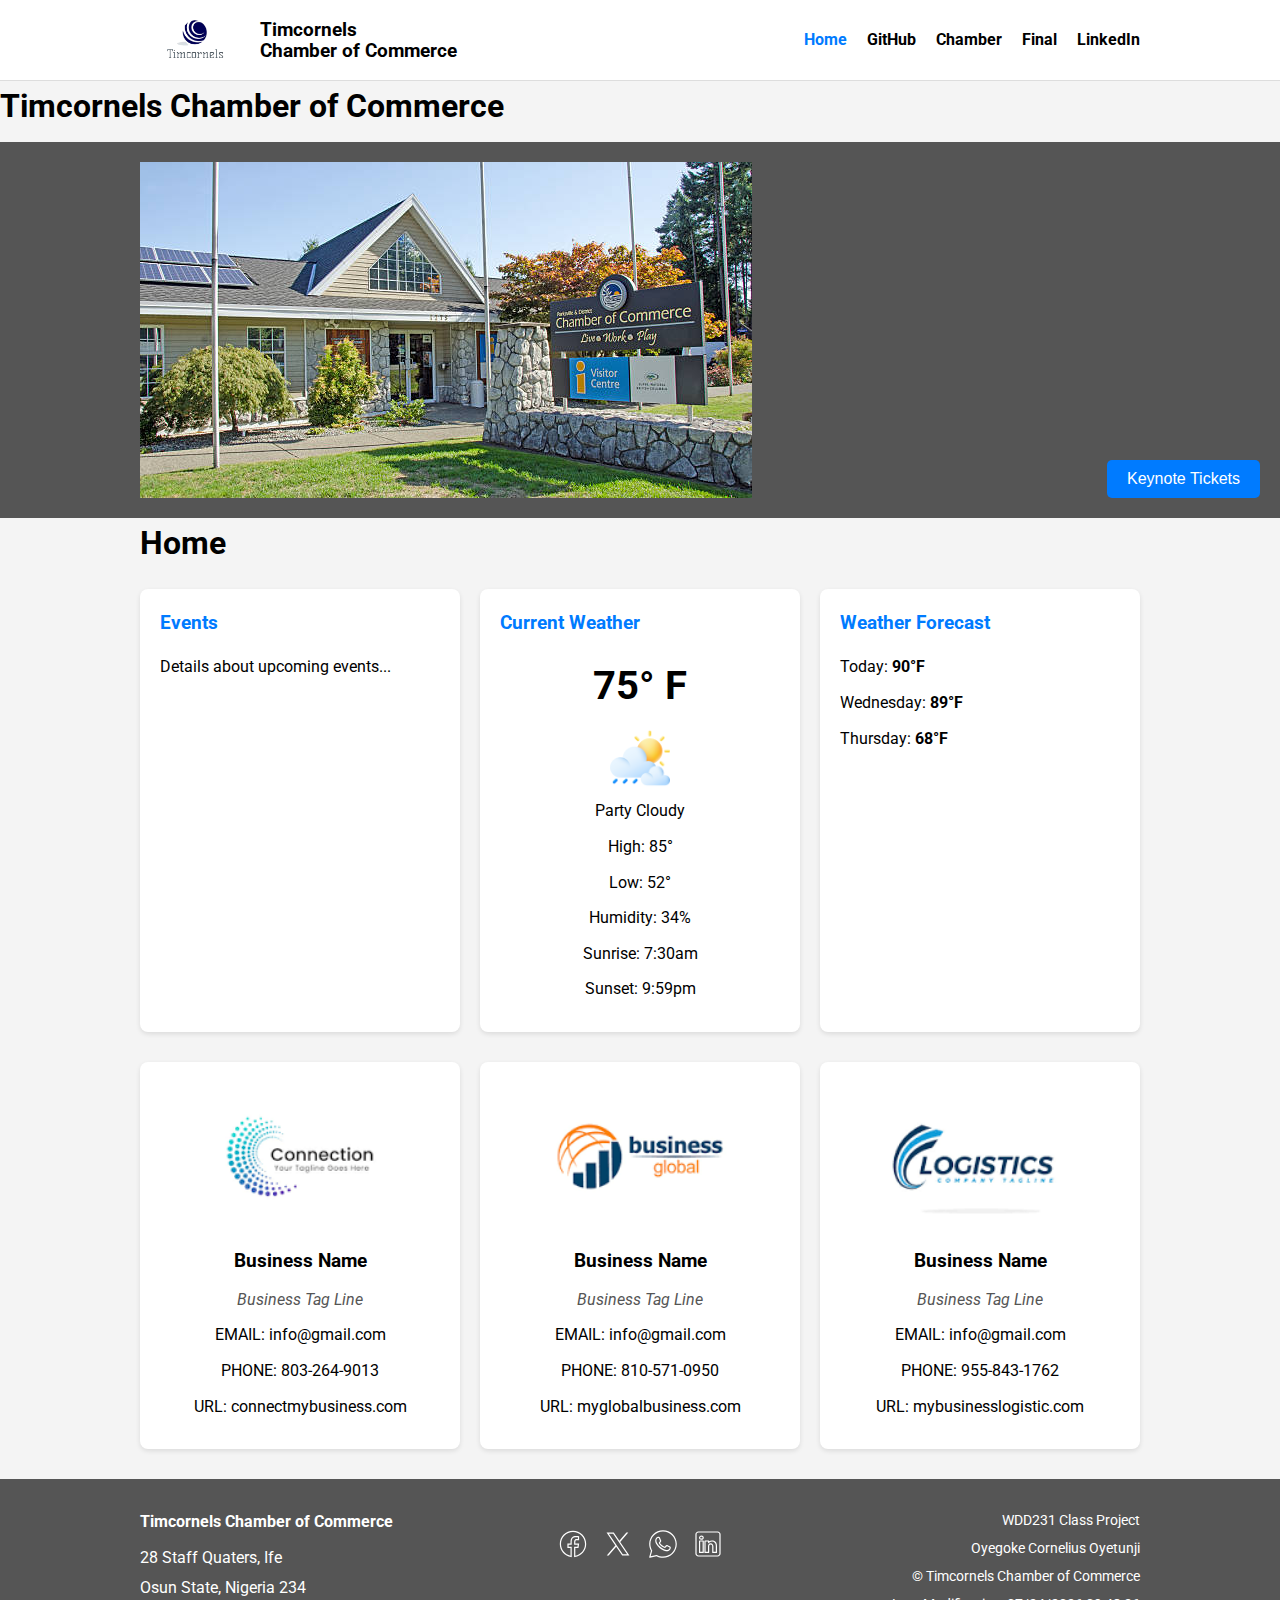
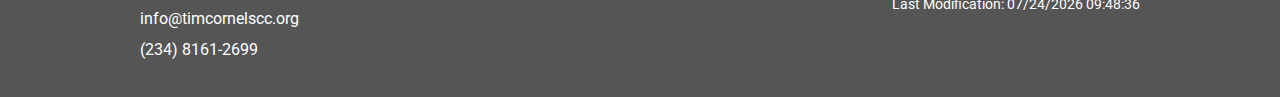
<file: index - Copy.html>
<!DOCTYPE html>
<html lang="en">

<head>
    <meta charset="UTF-8">
    <meta name="viewport" content="width=device-width, initial-scale=1.0">
    <meta name="author" content="Oyegoke C. Oyetunji">
    <meta name="description" content="Wdd231 - Oyegoke C. oyetunji - Chamber of Commerce Project">
    <link rel="stylesheet" href="styles/styles.css">
    <link rel="stylesheet" href="styles/main-styles.css">
    <script src="scripts/scripts.js" defer></script>
    <title>Timcornels Chamber of Commerce</title>
    <link rel="preconnect" href="https://fonts.googleapis.com">
    <link rel="preconnect" href="https://fonts.gstatic.com" crossorigin>
    <link href="https://fonts.googleapis.com/css2?family=Roboto:ital,wght@0,100..900;1,100..900&display=swap"
        rel="stylesheet">
</head>

<body>

    <header class="header">
        <div class="container header-content">
            <div class="logo">
                <img src="images/cornels-logo.png" alt="Timcornels Chamber of Commerce Logo">
                <h1>Timcornels <br>Chamber of Commerce</h1>
            </div>
            <nav class="main-nav">
                <button class="hamburger-menu" aria-label="Toggle navigation">
                    <span class="bar"></span>
                    <span class="bar"></span>
                    <span class="bar"></span>
                </button>
                <ul class="nav-links">
                    <li><a href="#" class="active">Home</a></li>
                    <li><a href="https://github.com/coyegoke" target="_blank">GitHub</a></li>
                    <li><a href="#">Chamber</a></li>
                    <li><a href="#">Final</a></li>
                    <li><a href="https://linkedin.com/in/your-linkedin" target="_blank">LinkedIn</a></li>
                </ul>
            </nav>
        </div>
    </header>

    <main>
        <h1>Timcornels Chamber of Commerce</h1>
        <section class="hero">
            <div class="container">
                <img src="images/chamber-of-commerce.jpg" alt="Scalable Chamber of Commerce">
                <button class="keynote-tickets">Keynote Tickets</button>
            </div>
        </section>

        <section class="home-sections container">
            <h2>Home</h2>
            <div class="section-grid">
                <div class="card events">
                    <h3>Events</h3>
                    <p>Details about upcoming events...</p>
                </div>
                <div class="card current-weather">
                    <h3>Current Weather</h3>
                    <div class="weather-details">
                        <p class="temperature">75° F</p>
                        <img src="images/weather.png" alt="Party Cloudy" class="weather-icon">
                        <p>Party Cloudy</p>
                        <p>High: 85°</p>
                        <p>Low: 52°</p>
                        <p>Humidity: 34%</p>
                        <p>Sunrise: 7:30am</p>
                        <p>Sunset: 9:59pm</p>
                    </div>
                </div>
                <div class="card weather-forecast">
                    <h3>Weather Forecast</h3>
                    <p>Today: <strong>90°F</strong></p>
                    <p>Wednesday: <strong>89°F</strong></p>
                    <p>Thursday: <strong>68°F</strong></p>
                </div>
            </div>
        </section>

        <section class="business-listings container">
            <div class="business-card">
                <img src="images/connection-business.png" alt="Business Placeholder Image">
                <h3>Business Name</h3>
                <p class="tag-line">Business Tag Line</p>
                <p>EMAIL: info@gmail.com</p>
                <p>PHONE: 803-264-9013</p>
                <p>URL: connectmybusiness.com</p>
            </div>
            <div class="business-card">
                <img src="images/global-buisness.png" alt="Business Placeholder Image">
                <h3>Business Name</h3>
                <p class="tag-line">Business Tag Line</p>
                <p>EMAIL: info@gmail.com</p>
                <p>PHONE: 810-571-0950</p>
                <p>URL: myglobalbusiness.com</p>
            </div>
            <div class="business-card">
                <img src="images/lgistic-business.png" alt="Business Placeholder Image">
                <h3>Business Name</h3>
                <p class="tag-line">Business Tag Line</p>
                <p>EMAIL: info@gmail.com</p>
                <p>PHONE: 955-843-1762</p>
                <p>URL: mybusinesslogistic.com</p>
            </div>
        </section>
    </main>

    <footer class="footer">
        <div class="container footer-content">
            <div class="footer-info">
                <h4>Timcornels Chamber of Commerce</h4>
                <p>28 Staff Quaters, Ife</p>
                <p>Osun State, Nigeria 234</p>
                <p>info@timcornelscc.org</p>
                <p>(234) 8161-2699</p>
            </div>
            <div class="social-media">
                <a href="#" aria-label="YouTube"><img src="images/facebook.svg" alt="Facebook"></a>
                <a href="#" aria-label="Twitter"><img src="images/twitter-x.svg" alt="Twitter"></a>
                <a href="#" aria-label="WhatsApp"><img src="images/whatsapp.svg" alt="WhatsApp"></a>
                <a href="#" aria-label="LinkedIn"><img src="images/linkedin.svg" alt="LinkedIn"></a>
            </div>
            <div class="footer-meta">
                <p>WDD231 Class Project</p>
                <p>Oyegoke Cornelius Oyetunji</p>
                <p> &copy; <span id="currentyear"></span> Timcornels Chamber of Commerce</p>
                <p>Last Modification: <span id="lastModified"></span></p>
            </div>
        </div>
    </footer>

</body>

</html>
</file>
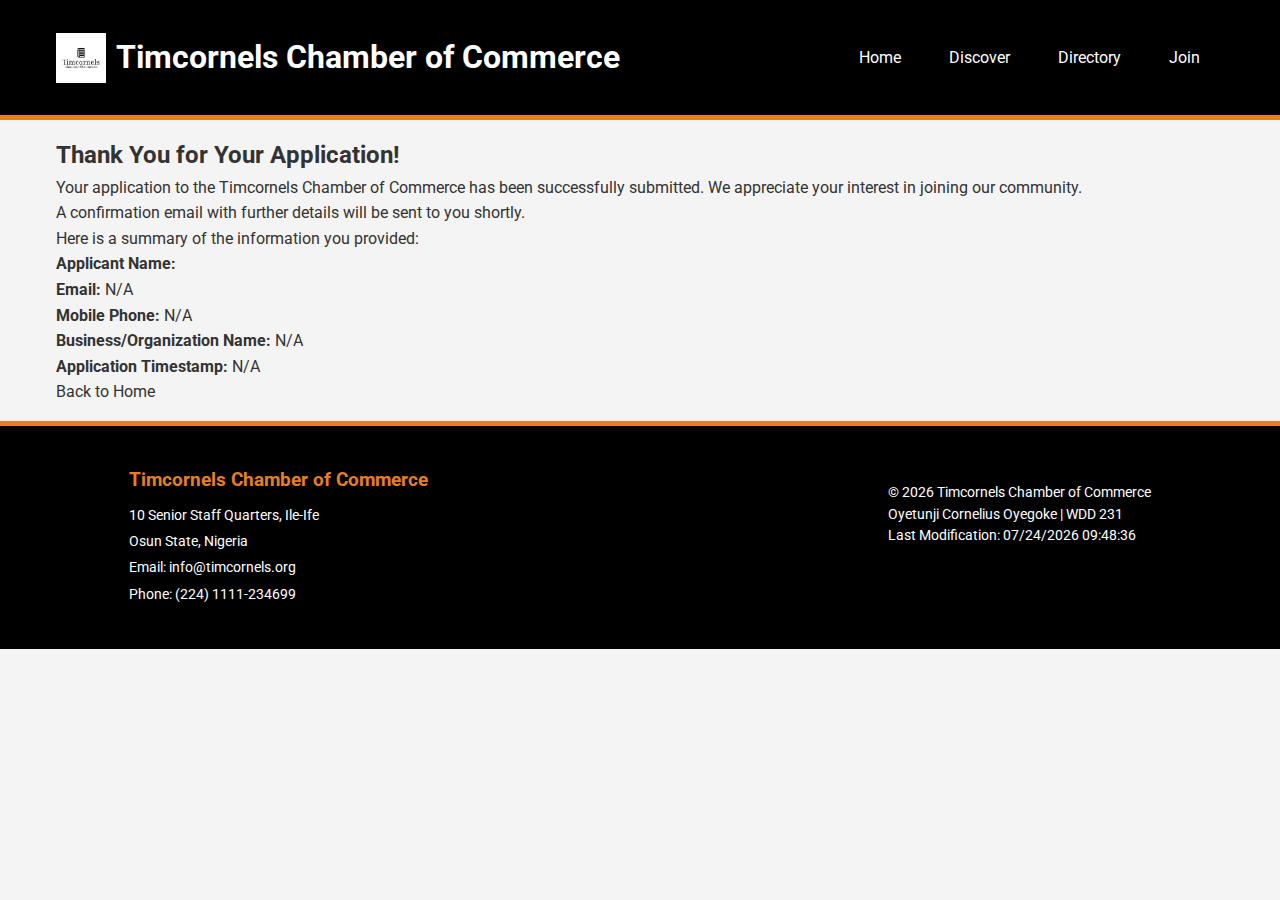
<file: chamber/thankyou.html>
<!DOCTYPE html>
<html lang="en">

<head>
    <meta charset="UTF-8">
    <meta name="viewport" content="width=device-width, initial-scale=1.0">
    <title>Thank You! - Timcornels Chamber of Commerce</title>
    <meta name="description" content="Thank you for your application to the Timcornels Chamber of Commerce.">
    <meta name="author" content="Oyetunji Cornelius Oyegoke">
    <link rel="icon" href="favicon.ico" type="image/icon">
    <meta property="og:title" content="Thank You for Joining!">
    <meta property="og:description" content="Your application to the Timcornels Chamber of Commerce has been received.">
    <meta property="og:image" content="http://www.timcornelschamber.org/images/chamber-logo-social.jpg">
    <meta property="og:url" content="http://www.timcornelschamber.org/thankyou.html">
    <link rel="stylesheet" href="styles/reset.css">
    <link rel="stylesheet" href="styles/styles.css">
    <script src="scripts/thankyou.js"></script>
    <link rel="preconnect" href="https://fonts.googleapis.com">
    <link rel="preconnect" href="https://fonts.gstatic.com" crossorigin>
    <link href="https://fonts.googleapis.com/css2?family=Roboto:ital@0;1&display=swap" rel="stylesheet">
</head>

<body>
    <header>
        <div class="container header-content">
            <div class="site-name">
                <img src="images/timcornels-logo.png" alt="Timcornels Chamber of Commerce Logo">
                <h1>Timcornels Chamber of Commerce</h1>
            </div>
            <nav>
                <button class="menu-toggle" aria-label="Toggle Menu">&#9776;</button>
                <ul class="nav-menu">
                    <li><a href="index.html">Home</a></li>
                    <li><a href="discover.html">Discover</a></li>
                    <li><a href="directory.html">Directory</a></li>
                    <li><a href="join.html">Join</a></li>
                </ul>
            </nav>
        </div>
    </header>

    <main class="container thankyou-page-content">
        <section class="thankyou-message-card">
            <h2>Thank You for Your Application!</h2>
            <p>Your application to the Timcornels Chamber of Commerce has been successfully submitted. We appreciate
                your interest in joining our community.</p>
            <p>A confirmation email with further details will be sent to you shortly.</p>
            <p>Here is a summary of the information you provided:</p>

            <div class="submitted-info">
                <p><strong>Applicant Name:</strong> <span id="display-name"></span></p>
                <p><strong>Email:</strong> <span id="display-email"></span></p>
                <p><strong>Mobile Phone:</strong> <span id="display-phone"></span></p>
                <p><strong>Business/Organization Name:</strong> <span id="display-business-name"></span></p>
                <p><strong>Application Timestamp:</strong> <span id="display-timestamp"></span></p>
            </div>

            <a href="index.html" class="btn-primary back-to-home-btn">Back to Home</a>
        </section>
    </main>

    <footer>
        <div class="container footer-content">
            <div class="contact-info">
                <h3>Timcornels Chamber of Commerce</h3>
                <p>10 Senior Staff Quarters, Ile-Ife</p>
                <p>Osun State, Nigeria</p>
                <p>Email: <a href="mailto:info@tim.org">info@timcornels.org</a></p>
                <p>Phone: (224) 1111-234699</p>
            </div>
            <div class="social-media">
                <a href="https://www.facebook.com/" aria-label="Facebook"><img src="images/facebook.svg"
                        alt="Facebook"></a>
                <a href="https://twitter.com/" aria-label="Twitter"><img src="images/twitter-x.svg" alt="Twitter"></a>
                <a href="https://www.linkedin.com/in/oyetunji-cornelius-oyegoke-923540368" aria-label="LinkedIn"><img
                        src="images/linkedin.svg" alt="LinkedIn"></a>
            </div>
            <div class="development-info">
                <p>&copy; <span id="copyright-year"></span> Timcornels Chamber of Commerce</p>
                <p>Oyetunji Cornelius Oyegoke | WDD 231</p>
                <p>Last Modification: <span id="last-modified"></span></p>
            </div>
        </div>
    </footer>

</body>

</html>
</file>
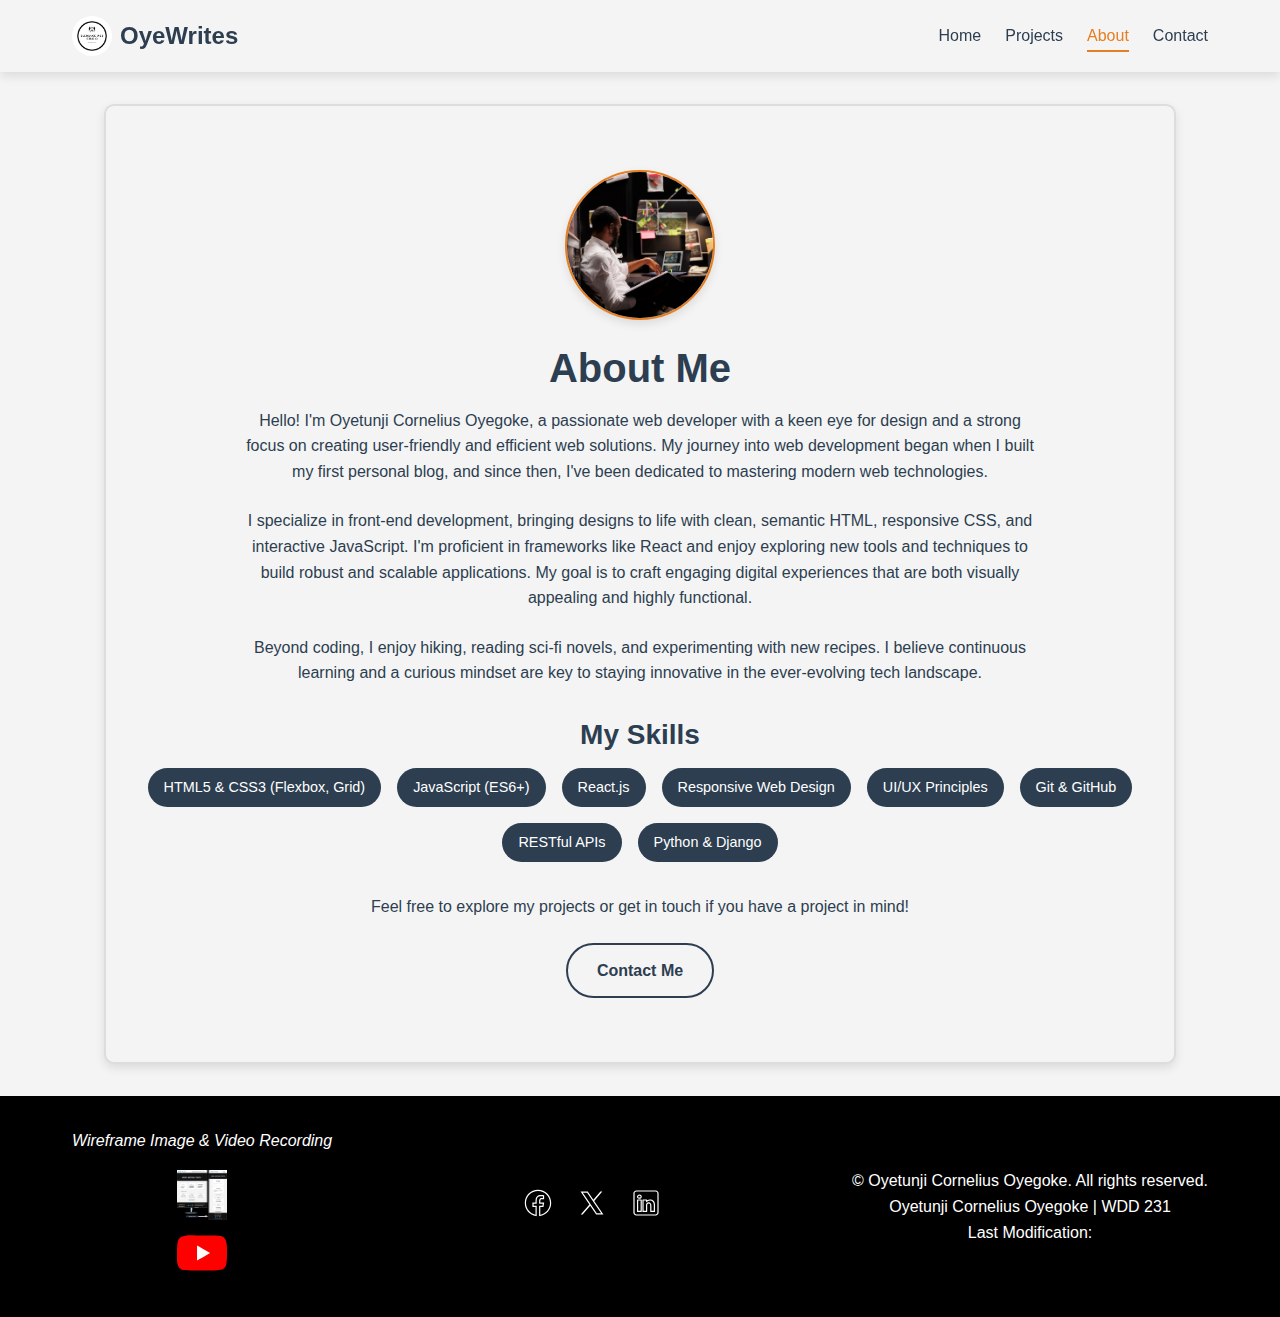
<file: finalproject/about.html>
<!DOCTYPE html>
<html lang="en">

<head>
    <meta charset="UTF-8">
    <meta name="viewport" content="width=device-width, initial-scale=1.0">
    <title>About Me - OyeWrites Portfolio</title>
    <meta name="description"
        content="Learn more about Oyetunji Cornelius Oyegoke, a passionate web developer and designer.">
    <meta name="author" content="Oyetunji Cornelius Oyegoke">

    <!-- Open Graph Meta Tags for Social Sharing -->
    <meta property="og:title" content="About Me - OyeWrites Portfolio">
    <meta property="og:description"
        content="Discover my journey in web development, my skills, and my passion for crafting digital experiences.">
    <meta property="og:image" content="https://placehold.co/1200x630/e67e22/000000?text=About+Me">
    <meta property="og:url" content="http://yourdomain.com/about.html">

    <link rel="icon" href="project_site_plan.ico" type="image/x-icon">
    <link rel="stylesheet" href="styles/styles.css">
    <link rel="preconnect" href="https://fonts.googleapis.com">
    <link rel="preconnect" href="https://fonts.gstatic.com" crossorigin>
    <link href="https://fonts.googleapis.com/css2?family=Roboto:ital@0;1&display=swap" rel="stylesheet">
</head>

<body>
    <header class="primary-header">
        <div class="container header-content">
            <div class="site-name">
                <img src="images/elegance-web-studio-logo.png" alt="OyeWrites Logo" class="site-logo-image">
                <h1>OyeWrites</h1>
            </div>
            <nav class="primary-nav">
                <button class="menu-toggle" aria-controls="primary-navigation" aria-expanded="false"
                    aria-label="Toggle Navigation">&#9776;</button>
                <ul id="primary-navigation" class="nav-menu">
                    <li><a href="index.html">Home</a></li>
                    <li><a href="projects.html">Projects</a></li>
                    <li><a href="about.html" class="active">About</a></li>
                    <li><a href="contact.html">Contact</a></li>
                </ul>
            </nav>
        </div>
    </header>

    <main class="container about-page">
        <section class="about-me-section">
            <img src="images/profile_image.jpg" alt="Your Name Profile Picture" class="profile-picture">
            <h2>About Me</h2>
            <p>Hello! I'm Oyetunji Cornelius Oyegoke, a passionate web developer with a keen eye for design and a strong
                focus on
                creating user-friendly and efficient web solutions. My journey into web development began when I built
                my first personal blog, and since then, I've been dedicated
                to mastering modern web technologies.</p>
            <p>I specialize in front-end development, bringing designs to life with clean, semantic HTML, responsive
                CSS, and interactive JavaScript. I'm proficient in frameworks like React and enjoy exploring new tools
                and techniques to build robust and scalable applications. My goal is to craft engaging digital
                experiences that are both visually appealing and highly functional.</p>
            <p>Beyond coding, I enjoy hiking, reading sci-fi novels, and
                experimenting with new recipes. I believe continuous learning and a curious mindset are key to staying
                innovative in the ever-evolving tech landscape.</p>
            <h3>My Skills</h3>
            <ul class="skills-list">
                <li>HTML5 & CSS3 (Flexbox, Grid)</li>
                <li>JavaScript (ES6+)</li>
                <li>React.js</li>
                <li>Responsive Web Design</li>
                <li>UI/UX Principles</li>
                <li>Git & GitHub</li>
                <li>RESTful APIs</li>
                <li>Python & Django</li>
            </ul>
            <p>Feel free to explore my projects or get in touch if you have a project in mind!</p>
            <a href="contact.html" class="btn btn-secondary">Contact Me</a>
        </section>
    </main>

    <footer class="primary-footer">
        <div class="container footer-content">
            <div class="footer-wireframe-placeholder">
                <p>Wireframe Image & Video Recording</p>
                <img src="images/project_site_plan.png" alt="Wireframe Image">
                <br>
                <a href="https://youtu.be/jIJGxXQ-42Q" aria-label="Video Demonstration and
                    Reflection"><img src="images/youtube.svg" alt="Video Demonstration and
                    Reflection"></a>
            </div>
            <div class="social-icons">
                <a href="https://www.facebook.com/" aria-label="Facebook"><img src="images/facebook.svg"
                        alt="Facebook"></a>
                <a href="https://twitter.com/" aria-label="Twitter"><img src="images/twitter-x.svg" alt="Twitter"></a>
                <a href="https://www.linkedin.com/in/oyetunji-cornelius-oyegoke-923540368" aria-label="LinkedIn"><img
                        src="images/linkedin.svg" alt="LinkedIn"></a>
            </div>
            <div class="development-info">
                <p>&copy; <span id="copyright-year"></span> Oyetunji Cornelius Oyegoke. All rights reserved.</p>
                <p>Oyetunji Cornelius Oyegoke | WDD 231</p>
                <p>Last Modification: <span id="last-modified"></span></p>
            </div>
        </div>
    </footer>

</body>

</html>
</file>
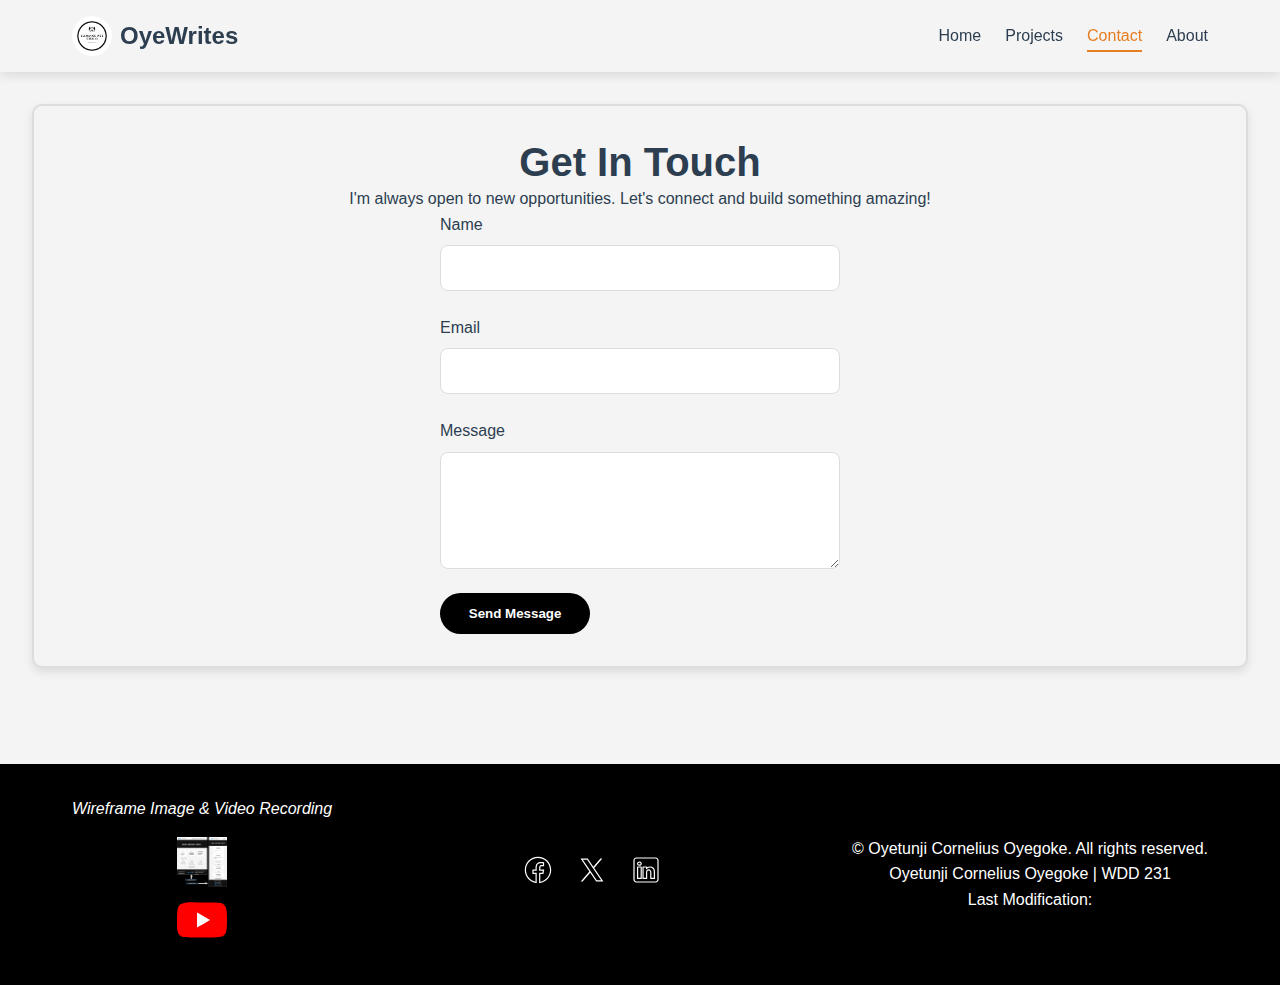
<file: finalproject/contact.html>
<!DOCTYPE html>
<html lang="en">

<head>
    <meta charset="UTF-8">
    <meta name="viewport" content="width=device-width, initial-scale=1.0">
    <title>Contact - OyeWrites Portfolio</title>
    <meta name="description"
        content="Contact Oyetunji Cornelius Oyegoke to discuss new projects, collaborations, or opportunities.">
    <meta name="author" content="Oyetunji Cornelius Oyegoke">

    <!-- Open Graph Meta Tags for Social Sharing -->
    <meta property="og:title" content="Contact Me - OyeWrites Portfolio">
    <meta property="og:description" content="Let's connect and build something amazing together.">
    <meta property="og:image" content="https://placehold.co/1200x630/e67e22/000000?text=Contact+Me">
    <meta property="og:url" content="http://yourdomain.com/contact.html">

    <link rel="icon" href="project_site_plan.ico" type="image/x-icon">
    <link rel="stylesheet" href="styles/styles.css">
    <link rel="preconnect" href="https://fonts.googleapis.com">
    <link rel="preconnect" href="https://fonts.gstatic.com" crossorigin>
    <link href="https://fonts.googleapis.com/css2?family=Roboto:ital@0;1&display=swap" rel="stylesheet">
</head>

<body>
    <header class="primary-header">
        <div class="container header-content">
            <div class="site-name">
                <img src="images/elegance-web-studio-logo.png" alt="OyeWrites Logo" class="site-logo-image">
                <h1>OyeWrites</h1>
            </div>
            <nav class="primary-nav">
                <button class="menu-toggle" aria-controls="primary-navigation" aria-expanded="false"
                    aria-label="Toggle Navigation">&#9776;</button>
                <ul id="primary-navigation" class="nav-menu">
                    <li><a href="index.html">Home</a></li>
                    <li><a href="projects.html">Projects</a></li>
                    <li><a href="contact.html" class="active">Contact</a></li>
                    <li><a href="about.html">About</a>
                </ul>
            </nav>
        </div>
    </header>

    <main>
        <section class="contact-section">
            <div class="container">
                <h2>Get In Touch</h2>
                <p>I'm always open to new opportunities. Let's connect and build something amazing!</p>
                <form id="contact-form" class="contact-form" action="form-action.html" method="get">
                    <div class="form-group">
                        <label for="name">Name</label>
                        <input type="text" id="name" name="name" required>
                    </div>
                    <div class="form-group">
                        <label for="email">Email</label>
                        <input type="email" id="email" name="email" required>
                    </div>
                    <div class="form-group">
                        <label for="message">Message</label>
                        <textarea id="message" name="message" rows="5" required></textarea>
                    </div>
                    <button type="submit" class="btn btn-primary submit-btn">Send Message</button>
                </form>
            </div>
        </section>
    </main>

    <footer class="primary-footer">
        <div class="container footer-content">
            <div class="footer-wireframe-placeholder">
                <p>Wireframe Image & Video Recording</p>
                <img src="images/project_site_plan.png" alt="Wireframe Image">
                <br>
                <a href="https://youtu.be/jIJGxXQ-42Q" aria-label="Video Demonstration and
                    Reflection"><img src="images/youtube.svg" alt="Video Demonstration and
                    Reflection"></a>
            </div>
            <div class="social-icons">
                <a href="https://www.facebook.com/" aria-label="Facebook"><img src="images/facebook.svg"
                        alt="Facebook"></a>
                <a href="https://twitter.com/" aria-label="Twitter"><img src="images/twitter-x.svg" alt="Twitter"></a>
                <a href="https://www.linkedin.com/in/oyetunji-cornelius-oyegoke-923540368" aria-label="LinkedIn"><img
                        src="images/linkedin.svg" alt="LinkedIn"></a>
            </div>
            <div class="development-info">
                <p>&copy; <span id="copyright-year"></span> Oyetunji Cornelius Oyegoke. All rights reserved.</p>
                <p>Oyetunji Cornelius Oyegoke | WDD 231</p>
                <p>Last Modification: <span id="last-modified"></span></p>
            </div>
        </div>
    </footer>

</body>

</html>
</file>
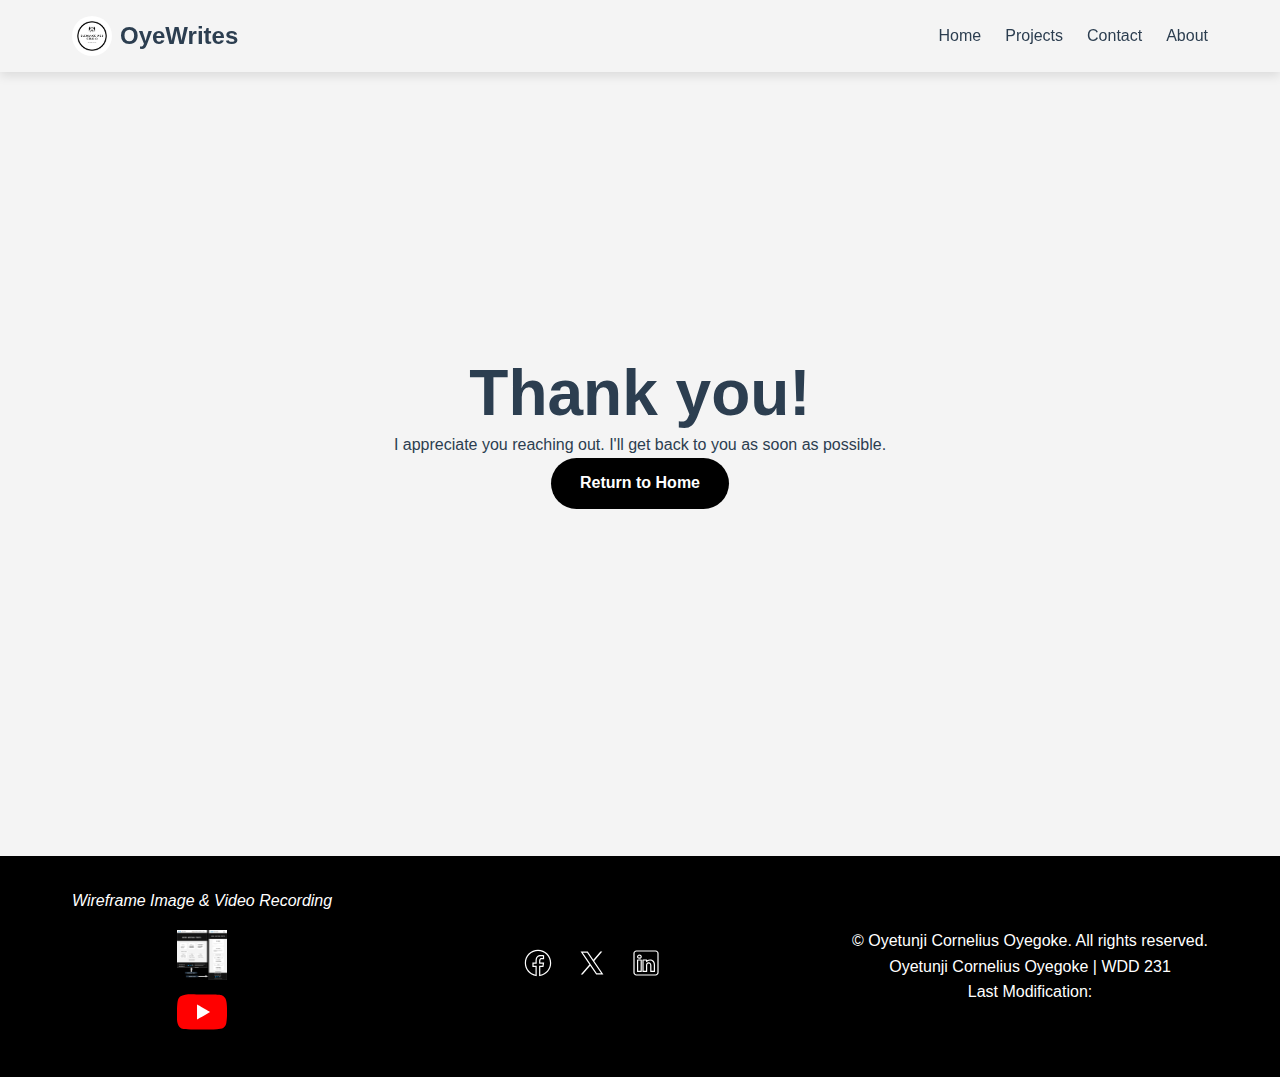
<file: finalproject/form-action.html>
<!DOCTYPE html>
<html lang="en">

<head>
    <meta charset="UTF-8">
    <meta name="viewport" content="width=device-width, initial-scale=1.0">
    <title>Message Sent! - OyeWrites Portfolio</title>
    <meta name="description" content="Thank you for contacting Oyetunji Cornelius Oyegoke.">
    <meta name="author" content="Oyetunji Cornelius Oyegoke">

    <link rel="icon" href="project_site_plan.ico" type="image/x-icon">
    <link rel="stylesheet" href="styles/styles.css">
    <link rel="preconnect" href="https://fonts.googleapis.com">
    <link rel="preconnect" href="https://fonts.gstatic.com" crossorigin>
    <link href="https://fonts.googleapis.com/css2?family=Roboto:ital@0;1&display=swap" rel="stylesheet">
</head>

<body>
    <header class="primary-header">
        <div class="container header-content">
            <div class="site-name">
                <img src="images/elegance-web-studio-logo.png" alt="OyeWrites Logo" class="site-logo-image">
                <h1>OyeWrites</h1>
            </div>
            <nav class="primary-nav">
                <button class="menu-toggle" aria-controls="primary-navigation" aria-expanded="false"
                    aria-label="Toggle Navigation">&#9776;</button>
                <ul id="primary-navigation" class="nav-menu">
                    <li><a href="index.html">Home</a></li>
                    <li><a href="projects.html">Projects</a></li>
                    <li><a href="contact.html">Contact</a></li>
                    <li><a href="about.html">About</a>
                </ul>
            </nav>
        </div>
    </header>

    <main class="form-action-main">
        <section class="thank-you-section">
            <div class="container">
                <h1 id="thank-you-message">Thank you!</h1>
                <p>I appreciate you reaching out. I'll get back to you as soon as possible.</p>
                <a href="index.html" class="btn btn-primary">Return to Home</a>
            </div>
        </section>
    </main>

    <footer class="primary-footer">
        <div class="container footer-content">
            <div class="footer-wireframe-placeholder">
                <p>Wireframe Image & Video Recording</p>
                <img src="images/project_site_plan.png" alt="Wireframe Image">
                <br>
                <a href="https://youtu.be/jIJGxXQ-42Q" aria-label="Video Demonstration and
                    Reflection"><img src="images/youtube.svg" alt="Video Demonstration and
                    Reflection"></a>
            </div>
            <div class="social-icons">
                <a href="https://www.facebook.com/" aria-label="Facebook"><img src="images/facebook.svg"
                        alt="Facebook"></a>
                <a href="https://twitter.com/" aria-label="Twitter"><img src="images/twitter-x.svg" alt="Twitter"></a>
                <a href="https://www.linkedin.com/in/oyetunji-cornelius-oyegoke-923540368" aria-label="LinkedIn"><img
                        src="images/linkedin.svg" alt="LinkedIn"></a>
            </div>
            <div class="development-info">
                <p>&copy; <span id="copyright-year"></span> Oyetunji Cornelius Oyegoke. All rights reserved.</p>
                <p>Oyetunji Cornelius Oyegoke | WDD 231</p>
                <p>Last Modification: <span id="last-modified"></span></p>
            </div>
        </div>
    </footer>

</body>

</html>
</file>
<file: styles/styles.css>
@media (max-width: 768px) {
    .header-content {
        flex-direction: column;
        align-items: flex-start;
    }

    .main-nav {
        width: 100%;
        text-align: center;
    }

    .main-nav .nav-links {
        display: none;
        /* Hide by default for mobile */
        flex-direction: column;
        width: 100%;
        background-color: var(--white);
        position: absolute;
        top: 80px;
        /* Adjust based on header height */
        left: 0;
        z-index: 100;
        border-top: 1px solid var(--border-color);
        box-shadow: 0 5px 10px rgba(0, 0, 0, 0.1);
    }

    .main-nav .nav-links.active {
        display: flex;
        /* Show when active */
    }

    .main-nav .nav-links li {
        margin: 0;
        border-bottom: 1px solid var(--border-color);
    }

    .main-nav .nav-links li:last-child {
        border-bottom: none;
    }

    .main-nav .nav-links a {
        display: block;
        padding: 15px 0;
        width: 100%;
    }

    .hamburger-menu {
        display: block;
        /* Show hamburger on mobile */
        position: absolute;
        right: 20px;
        top: 30px;
    }

    .hamburger-menu.active .bar:nth-child(1) {
        transform: translateY(8px) rotate(45deg);
    }

    .hamburger-menu.active .bar:nth-child(2) {
        opacity: 0;
    }

    .hamburger-menu.active .bar:nth-child(3) {
        transform: translateY(-8px) rotate(-45deg);
    }

    .hero-overlay-text {
        font-size: 1.2em;
        padding: 8px 15px;
    }

    .keynote-tickets {
        bottom: 10px;
        right: 10px;
        padding: 8px 15px;
        font-size: 0.9em;
    }

    .section-grid {
        grid-template-columns: 1fr;
        /* Stack columns on smaller screens */
    }

    .business-listings {
        grid-template-columns: 1fr;
        /* Stack columns on smaller screens */
    }

    .footer-content {
        flex-direction: column;
        align-items: center;
    }

    .footer-info,
    .social-media,
    .footer-meta {
        text-align: center;
        margin-bottom: 20px;
    }

    .social-media {
        order: -1;
        /* Move social media to the top */
        margin-top: 0;
        margin-bottom: 20px;
    }
}

/* Mobile */
@media (max-width: 480px) {
    .logo h1 {
        font-size: 1em;
    }

    .logo img {
        height: 40px;
    }

    .hero-image {
        height: 200px;
    }

    .hero-overlay-text {
        font-size: 1em;
        padding: 5px 10px;
    }

    .keynote-tickets {
        bottom: 5px;
        right: 5px;
        padding: 6px 12px;
        font-size: 0.8em;
    }

    .card h3 {
        font-size: 1.2em;
    }

    .current-weather .temperature {
        font-size: 2em;
    }
}
</file>
<file: styles/main-styles.css>
:root {
    --primary-color: #000;
    --secondary-color: #555;
    --accent-color: #007bff;
    --light-bg: #f4f4f4;
    --white: #fff;
    --border-color: #ddd;
    --font-family: "Roboto", sans-serif;
}

* {
    box-sizing: border-box;
    margin: 0;
    padding: 0;
}

body {
    font-family: var(--font-family);
    line-height: 1.6;
    color: var(--primary-color);
    background-color: var(--light-bg);
}

.container {
    max-width: 1000px;
    margin: 0 auto;
}

h1,
h2,
h3,
h4 {
    margin-bottom: 10px;
}

p {
    margin-bottom: 10px;
}

a {
    color: var(--accent-color);
    text-decoration: none;
}

a:hover {
    text-decoration: underline;
}

img {
    max-width: 100%;
    height: auto;
    display: block;
}

/* Header */
.header {
    background-color: var(--white);
    padding: 15px 0;
    border-bottom: 1px solid var(--border-color);
}

.header-content {
    display: flex;
    justify-content: space-between;
    align-items: center;
}

.logo {
    display: flex;
    align-items: center;
}

.logo img {
    height: 50px;
    margin-right: 10px;
}

.logo h1 {
    font-size: 1.2em;
    line-height: 1.1;
    margin-bottom: 0;
}

/* Navigation */
.main-nav .nav-links {
    list-style: none;
    display: flex;
}

.main-nav .nav-links li {
    margin-left: 20px;
}

.main-nav .nav-links a {
    color: var(--primary-color);
    font-weight: bold;
    padding: 5px 0;
    transition: color 0.3s ease;
}

.main-nav .nav-links a:hover,
.main-nav .nav-links a.active {
    color: var(--accent-color);
    text-decoration: none;
}

.hamburger-menu {
    display: none;
    /* Hidden on desktop */
    background: none;
    border: none;
    cursor: pointer;
    padding: 10px;
}

.hamburger-menu .bar {
    display: block;
    width: 25px;
    height: 3px;
    background-color: var(--primary-color);
    margin: 5px 0;
    transition: 0.3s;
}

/* Hero Section */
.hero {
    position: relative;
    text-align: center;
    background-color: var(--secondary-color);
    margin-bottom: 2rem;
    margin: 0 auto;
    padding: 20px 0;
}


.hero-image {
    width: 100%;
    height: 300px;
    object-fit: cover;
    display: block;
}


.keynote-tickets {
    position: absolute;
    bottom: 20px;
    right: 20px;
    background-color: var(--accent-color);
    color: var(--white);
    padding: 10px 20px;
    border: none;
    border-radius: 5px;
    cursor: pointer;
    font-size: 1em;
    transition: background-color 0.3s ease;
}

.keynote-tickets:hover {
    background-color: #0056b3;
}

/* Home Sections */
.home-sections {
    margin-bottom: 30px;
}

.home-sections h2 {
    text-align: left;
    margin-bottom: 20px;
    font-size: 2em;
}

.section-grid {
    display: grid;
    gap: 20px;
    grid-template-columns: repeat(auto-fit, minmax(280px, 1fr));
}

.card {
    background-color: var(--white);
    padding: 20px;
    border-radius: 8px;
    box-shadow: 0 2px 5px rgba(0, 0, 0, 0.1);
}

.card h3 {
    color: var(--accent-color);
    margin-bottom: 15px;
}

.current-weather .weather-details {
    display: flex;
    flex-direction: column;
    align-items: center;
    text-align: center;
}

.current-weather .temperature {
    font-size: 2.5em;
    font-weight: bold;
    margin-bottom: 10px;
}

.current-weather .weather-icon {
    display: flex;
    width: 60px;
    height: 60px;
    margin-bottom: 10px;
}

/* Business Listings */
.business-listings {
    display: grid;
    gap: 20px;
    grid-template-columns: repeat(auto-fit, minmax(280px, 1fr));
    margin-bottom: 30px;
}

.business-card {
    background-color: var(--white);
    padding: 20px;
    border-radius: 8px;
    box-shadow: 0 2px 5px rgba(0, 0, 0, 0.1);
    text-align: center;
}

.business-card img {
    width: 100%;
    height: 150px;
    object-fit: cover;
    border-radius: 5px;
    margin-bottom: 15px;
}

.business-card h4 {
    color: var(--primary-color);
    margin-bottom: 5px;
}

.business-card .tag-line {
    font-style: italic;
    color: var(--secondary-color);
    margin-bottom: 10px;
}

/* Footer */
.footer {
    background-color: var(--secondary-color);
    color: var(--white);
    padding: 30px 0;
    text-align: center;
}

.footer-content {
    display: flex;
    flex-wrap: wrap;
    justify-content: space-between;
    align-items: flex-start;
    gap: 20px;
}

.footer-info,
.social-media,
.footer-meta {
    flex: 1;
    min-width: 200px;
}

.footer-info h4 {
    text-align: left;
    color: var(--white);
    margin-bottom: 10px;
}

.footer-info p {
    text-align: left;
    margin-bottom: 5px;
}

.social-media {
    display: flex;
    justify-content: center;
    gap: 15px;
    margin-top: 20px;
}

.social-media img {
    width: 30px;
    height: 30px;
    filter: invert(1);
    /* To make icons white */
    transition: transform 0.3s ease;
}

.social-media img:hover {
    transform: scale(1.1);
}

.footer-meta {
    font-size: 0.9em;
    text-align: right;
}

.footer-meta p {
    margin-bottom: 5px;
}
</file>
<file: chamber/styles/styles.css>
:root {
    --primary-color: #000000;
    --secondary-color: #2c3e50;
    --accent-color: #e67e22;
    --light-bg: #f4f4f4;
    --text-color: #fff;
    /* For elements on dark backgrounds */
    --dark-text-color: #333;
    /* For elements on light backgrounds */
    --border-color: #ddd;
    --header-height: 80px;
    /* Example fixed header height */
}

body {
    font-family: "Roboto", sans-serif;
    margin: 0;
    padding: 0;
    box-sizing: border-box;
    background-color: var(--light-bg);
    color: var(--dark-text-color);
    line-height: 1.6;
}

.container {
    max-width: 1200px;
    margin: 0 auto;
    padding: 1rem;
}

/* Header Styles */
header {
    background-color: var(--primary-color);
    color: var(--text-color);
    padding: 1rem 0;
    border-bottom: 5px solid var(--accent-color);
}

.header-content {
    display: flex;
    justify-content: space-between;
    align-items: center;
    flex-wrap: wrap;
    /* Allow wrapping for smaller screens */
}

.site-name {
    display: flex;
    align-items: center;
    gap: 10px;
    margin-bottom: 10px;
    /* For mobile stacking */
}

.site-name img {
    height: 50px;
    /* Adjust as needed */
    width: auto;
}

.site-name h1 {
    margin: 0;
    font-size: 1.5rem;
    color: var(--text-color);
}

nav .menu-toggle {
    display: block;
    /* Show hamburger on mobile */
    background: none;
    border: none;
    color: var(--text-color);
    font-size: 2rem;
    cursor: pointer;
    padding: 5px;
}

.nav-menu {
    list-style: none;
    margin: 0;
    padding: 0;
    display: none;
    /* Hidden by default on mobile */
    flex-direction: column;
    width: 100%;
    /* Take full width when open */
    text-align: center;
}

.nav-menu.active {
    display: flex;
    /* Show when active */
}

.nav-menu li {
    margin: 0.5rem 0;
}

.nav-menu a {
    color: var(--text-color);
    text-decoration: none;
    padding: 0.5rem 1rem;
    display: block;
    transition: background-color 0.3s ease;
}

.nav-menu a:hover,
.nav-menu a.active {
    background-color: var(--secondary-color);
    border-radius: 5px;
}

/* Main Content Styles */
main {
    padding: 2rem 0;
}

/* Home Page Specific Styles */
.hero-image-section {
    position: relative;
    width: 100%;
    height: 300px;
    /* Adjust as needed */
    background: url('../images/hero-placeholder.jpg') no-repeat center center/cover;
    /* Placeholder */
    display: flex;
    align-items: center;
    justify-content: center;
    color: var(--text-color);
    text-align: center;
    margin-bottom: 2rem;
}

.hero-image-overlay {
    background-color: rgba(0, 0, 0, 0.5);
    /* Dark overlay */
    width: 100%;
    height: 100%;
    display: flex;
    flex-direction: column;
    align-items: center;
    justify-content: center;
    gap: 1rem;
}

.hero-text {
    font-size: 1.8rem;
    font-weight: 700;
}

.keynote-tickets-btn {
    background-color: var(--accent-color);
    color: var(--text-color);
    padding: 0.8rem 1.5rem;
    text-decoration: none;
    border-radius: 5px;
    transition: background-color 0.3s ease;
    font-size: 1.1rem;
}

.keynote-tickets-btn:hover {
    background-color: darken(var(--accent-color), 10%);
}

.home-grid-section {
    display: grid;
    grid-template-columns: 1fr;
    gap: 1.5rem;
    margin-bottom: 2rem;
}

.events-section,
.current-weather-section,
.weather-forecast-section {
    background-color: var(--secondary-color);
    color: var(--text-color);
    padding: 1.5rem;
    border-radius: 8px;
    box-shadow: 0 4px 8px rgba(0, 0, 0, 0.1);
}

.events-section h3,
.current-weather-section h3,
.weather-forecast-section h3 {
    color: var(--accent-color);
    margin-top: 0;
    border-bottom: 2px solid var(--accent-color);
    padding-bottom: 0.5rem;
    margin-bottom: 1rem;
}

.events-section ul {
    list-style: none;
    padding: 0;
}

.events-section li {
    margin-bottom: 0.5rem;
}

.events-section a {
    color: var(--accent-color);
    text-decoration: none;
    font-weight: 700;
}

.events-section a:hover {
    text-decoration: underline;
}

.current-weather-section .weather-info {
    display: flex;
    flex-direction: column;
    align-items: center;
    gap: 0.5rem;
}

.current-weather-section .weather-icon {
    width: 60px;
    height: auto;
}

.current-weather-section .temperature {
    font-size: 2.5rem;
    font-weight: 700;
    margin: 0;
}

.business-spotlights {
    text-align: center;
    margin-bottom: 2rem;
}

.business-spotlights h3 {
    color: var(--primary-color);
    font-size: 2rem;
    margin-bottom: 1.5rem;
}

.spotlight-cards {
    display: grid;
    grid-template-columns: 1fr;
    /* Single column on mobile */
    gap: 1.5rem;
}

.business-card {
    background-color: #fff;
    border: 1px solid var(--border-color);
    border-radius: 8px;
    padding: 1.5rem;
    text-align: center;
    box-shadow: 0 2px 5px rgba(0, 0, 0, 0.05);
}

.business-card .business-logo {
    max-width: 100px;
    height: auto;
    margin-bottom: 1rem;
}

.business-card h4 {
    color: var(--secondary-color);
    font-size: 1.3rem;
    margin-bottom: 0.5rem;
}

.business-card .tag-line {
    font-style: italic;
    color: #666;
    margin-bottom: 1rem;
}

.business-card p {
    margin: 0.3rem 0;
    font-size: 0.95rem;
}

.business-card a {
    color: var(--accent-color);
    text-decoration: none;
}

.business-card a:hover {
    text-decoration: underline;
}

/* Discover Page Specific Styles */
.discover-page-content h2 {
    text-align: center;
    color: var(--primary-color);
    margin-bottom: 2rem;
}

.section-card {
    background-color: #fff;
    border: 1px solid var(--border-color);
    border-radius: 8px;
    padding: 1.5rem;
    margin-bottom: 1.5rem;
    box-shadow: 0 2px 5px rgba(0, 0, 0, 0.05);
}

.section-card h3 {
    color: var(--secondary-color);
    border-bottom: 2px solid var(--accent-color);
    padding-bottom: 0.5rem;
    margin-top: 0;
    margin-bottom: 1rem;
}

.section-card ul {
    list-style: disc;
    margin-left: 20px;
}

.image-montage .gallery {
    display: grid;
    grid-template-columns: 1fr;
    gap: 10px;
    margin-top: 1rem;
}

.image-montage .gallery img {
    width: 100%;
    height: auto;
    border-radius: 5px;
    object-fit: cover;
}


/* Directory Page Specific Styles */
.directory-page-content h2 {
    text-align: center;
    color: var(--primary-color);
    margin-bottom: 1.5rem;
}

.view-toggle-buttons {
    text-align: center;
    margin-bottom: 1.5rem;
}

.view-toggle-buttons button {
    background-color: var(--secondary-color);
    color: var(--text-color);
    border: none;
    padding: 0.7rem 1.2rem;
    margin: 0 0.5rem;
    border-radius: 5px;
    cursor: pointer;
    transition: background-color 0.3s ease;
}

.view-toggle-buttons button:hover {
    background-color: darken(var(--secondary-color), 10%);
}

.view-toggle-buttons button.active {
    background-color: var(--accent-color);
    font-weight: bold;
}

#members-container.grid-view {
    display: grid;
    grid-template-columns: 1fr;
    /* Default to single column */
    gap: 1.5rem;
}

#members-container.list-view {
    display: flex;
    flex-direction: column;
    gap: 0.5rem;
}

.member-card,
.member-list-item {
    background-color: #fff;
    border: 1px solid var(--border-color);
    border-radius: 8px;
    padding: 1.5rem;
    box-shadow: 0 2px 5px rgba(0, 0, 0, 0.05);
    display: flex;
    flex-direction: column;
    align-items: center;
    /* Center content in grid view */
    text-align: center;
}

.member-list-item {
    flex-direction: row;
    /* Row for list view */
    align-items: flex-start;
    text-align: left;
    gap: 1rem;
}

.member-card img,
.member-list-item img {
    max-width: 100px;
    height: auto;
    margin-bottom: 1rem;
    border-radius: 5px;
}

.member-list-item img {
    flex-shrink: 0;
    /* Prevent image from shrinking in list view */
    margin-bottom: 0;
    margin-right: 1rem;
}

.member-card h3,
.member-list-item h3 {
    color: var(--primary-color);
    margin-top: 0;
    margin-bottom: 0.5rem;
    font-size: 1.4rem;
}

.member-card p,
.member-list-item p {
    margin: 0.3rem 0;
    font-size: 0.95rem;
}

.member-card a,
.member-list-item a {
    color: var(--accent-color);
    text-decoration: none;
}

.member-card a:hover,
.member-list-item a:hover {
    text-decoration: underline;
}

.member-details {
    display: flex;
    flex-direction: column;
    align-items: center;
    /* Center details in grid view */
}

.member-list-item .member-details {
    align-items: flex-start;
    /* Align details to start in list view */
}

.membership-level {
    font-weight: bold;
    color: var(--secondary-color);
    margin-top: 0.5rem;
}

/* Join Page Specific Styles */
.join-page-content h2 {
    text-align: center;
    color: var(--primary-color);
    margin-bottom: 1.5rem;
}

.intro-text {
    text-align: center;
    margin-bottom: 2rem;
    font-size: 1.1rem;
    color: #555;
}

.membership-levels {
    display: grid;
    grid-template-columns: 1fr;
    /* Single column on mobile */
    gap: 1.5rem;
    margin-bottom: 2rem;
}

.membership-card {
    background-color: #fff;
    border: 1px solid var(--border-color);
    border-radius: 8px;
    padding: 1.5rem;
    text-align: center;
    box-shadow: 0 2px 5px rgba(0, 0, 0, 0.05);
    display: flex;
    flex-direction: column;
    justify-content: space-between;
}

.membership-card h3 {
    color: var(--secondary-color);
    font-size: 1.5rem;
    margin-top: 0;
    margin-bottom: 1rem;
}

.membership-card .price {
    font-size: 1.8rem;
    font-weight: 700;
    color: var(--accent-color);
    margin-bottom: 1rem;
}

.membership-card ul {
    list-style: none;
    padding: 0;
    text-align: left;
    margin-bottom: 1.5rem;
    flex-grow: 1;
    /* Make list take available space */
}

.membership-card ul li {
    margin-bottom: 0.5rem;
    padding-left: 1.5rem;
    position: relative;
}

.membership-card ul li::before {
    content: '✓';
    color: var(--accent-color);
    position: absolute;
    left: 0;
}

.join-btn {
    background-color: var(--accent-color);
    color: var(--text-color);
    border: none;
    padding: 0.8rem 1.5rem;
    border-radius: 5px;
    cursor: pointer;
    font-size: 1rem;
    transition: background-color 0.3s ease;
    width: 100%;
    /* Full width on mobile */
}

.join-btn:hover {
    background-color: darken(var(--accent-color), 10%);
}

.membership-application-form {
    background-color: #fff;
    border: 1px solid var(--border-color);
    border-radius: 8px;
    padding: 2rem;
    box-shadow: 0 2px 5px rgba(0, 0, 0, 0.05);
}

.membership-application-form h3 {
    color: var(--primary-color);
    text-align: center;
    margin-top: 0;
    margin-bottom: 1.5rem;
    border-bottom: 2px solid var(--border-color);
    padding-bottom: 1rem;
}

.membership-application-form form {
    display: flex;
    flex-direction: column;
}

.membership-application-form label {
    font-weight: bold;
    margin-bottom: 0.5rem;
    color: var(--secondary-color);
}

.membership-application-form input[type="text"],
.membership-application-form input[type="email"],
.membership-application-form input[type="tel"],
.membership-application-form textarea,
.membership-application-form select {
    padding: 0.8rem;
    margin-bottom: 1rem;
    border: 1px solid var(--border-color);
    border-radius: 5px;
    font-size: 1rem;
    width: calc(100% - 1.6rem);
    /* Account for padding */
}

.membership-application-form textarea {
    resize: vertical;
}

.submit-form-btn {
    background-color: var(--primary-color);
    color: var(--text-color);
    border: none;
    padding: 1rem 1.5rem;
    border-radius: 5px;
    cursor: pointer;
    font-size: 1.1rem;
    transition: background-color 0.3s ease;
    margin-top: 1rem;
}

.submit-form-btn:hover {
    background-color: var(--secondary-color);
}


/* Footer Styles */
footer {
    background-color: var(--primary-color);
    color: var(--text-color);
    padding: 1.5rem 0;
    text-align: center;
    border-top: 5px solid var(--accent-color);
}

.footer-content {
    display: flex;
    flex-direction: column;
    align-items: center;
    gap: 1.5rem;
}

.footer-content .contact-info h3 {
    color: var(--accent-color);
    margin-top: 0;
    margin-bottom: 0.5rem;
}

.footer-content .contact-info p {
    margin: 0.2rem 0;
    font-size: 0.9rem;
}

.footer-content .contact-info a {
    color: var(--text-color);
    text-decoration: none;
}

.footer-content .contact-info a:hover {
    text-decoration: underline;
}

.social-media {
    display: flex;
    gap: 1rem;
    margin-top: 1rem;
}

.social-media img {
    width: 30px;
    height: 30px;
    transition: transform 0.3s ease;
}

.social-media img:hover {
    transform: scale(1.1);
}

.development-info {
    font-size: 0.85rem;
    margin-top: 1rem;
    border-top: 1px solid rgba(255, 255, 255, 0.2);
    padding-top: 1rem;
    width: 100%;
}

/* Media Queries for Responsiveness */

/* Tablets and larger (e.g., 768px and up) */
@media (min-width: 768px) {
    .header-content {
        flex-wrap: nowrap;
    }

    .site-name {
        margin-bottom: 0;
    }

    nav .menu-toggle {
        display: none;
        /* Hide hamburger on larger screens */
    }

    .nav-menu {
        display: flex;
        /* Always show navigation on larger screens */
        flex-direction: row;
        width: auto;
    }

    .nav-menu li {
        margin: 0 0.5rem;
    }

    .home-grid-section {
        grid-template-columns: repeat(auto-fit, minmax(300px, 1fr));
    }

    .spotlight-cards {
        grid-template-columns: repeat(auto-fit, minmax(280px, 1fr));
    }

    .image-montage .gallery {
        grid-template-columns: repeat(2, 1fr);
    }

    #members-container.grid-view {
        grid-template-columns: repeat(auto-fit, minmax(300px, 1fr));
    }

    .member-card {
        text-align: left;
        /* Align text left in larger grid cards */
        align-items: flex-start;
    }

    .member-card img {
        margin-left: 0;
    }

    .membership-levels {
        grid-template-columns: repeat(auto-fit, minmax(300px, 1fr));
    }

    .join-btn {
        width: auto;
        /* Auto width for buttons on larger screens */
    }

    .footer-content {
        flex-direction: row;
        justify-content: space-around;
        align-items: flex-start;
        text-align: left;
    }

    .development-info {
        border-top: none;
        padding-top: 0;
        width: auto;
    }
}

/* Desktops and larger (e.g., 1024px and up) */
@media (min-width: 1024px) {
    .site-name h1 {
        font-size: 2rem;
    }

    .hero-image-section {
        height: 400px;
    }

    .home-grid-section {
        grid-template-columns: 2fr 1fr 1fr;
        /* Adjust for specific layout if desired */
    }

    .events-section {
        grid-column: span 1;
        /* Takes 1 column */
    }

    .current-weather-section {
        grid-column: span 1;
        /* Takes 1 column */
    }

    .weather-forecast-section {
        grid-column: span 1;
        /* Takes 1 column */
    }

    .image-montage .gallery {
        grid-template-columns: repeat(3, 1fr);
    }

    #members-container.grid-view {
        grid-template-columns: repeat(3, 1fr);
        /* 3 columns for grid view */
    }
}
</file>
<file: finalproject/styles/styles.css>
/* Global Styles & Variables */
:root {
    --primary-color: #000000;
    --secondary-color: #2c3e50;
    --accent-color: #e67e22;
    --light-bg: #f4f4f4;
    --text-color: #fff;
    --border-color: #ddd;
    --shadow: 0 4px 10px rgba(0, 0, 0, 0.1);
    --font-family: 'Poppins', sans-serif;
    --border-radius: 8px;
    --transition-speed: 0.3s;
}

*,
*::before,
*::after {
    box-sizing: border-box;
    margin: 0;
    padding: 0;
}

html {
    scroll-behavior: smooth;
}

body {
    font-family: var(--font-family);
    line-height: 1.6;
    background-color: var(--light-bg);
    color: var(--secondary-color);
    font-size: 1rem;
}

.container {
    max-width: 1200px;
    margin: 0 auto;
    padding: 0 1rem;
}

h1,
h2,
h3 {
    color: var(--secondary-color);
    line-height: 1.2;
}

h1 {
    font-size: 2.5rem;
}

h2 {
    font-size: 2rem;
}

h3 {
    font-size: 1.5rem;
}

.text-center {
    text-align: center;
}

/* Buttons */
.btn {
    display: inline-block;
    padding: 0.8rem 1.8rem;
    border-radius: 50px;
    font-weight: 700;
    text-align: center;
    text-decoration: none;
    transition: background-color var(--transition-speed), color var(--transition-speed), transform var(--transition-speed);
}

.btn-primary {
    background-color: var(--primary-color);
    color: var(--text-color);
    border: none;
}

.btn-primary:hover {
    background-color: var(--secondary-color);
    transform: translateY(-2px);
}

.btn-secondary {
    background-color: transparent;
    color: var(--secondary-color);
    border: 2px solid var(--secondary-color);
}

.btn-secondary:hover {
    background-color: var(--secondary-color);
    color: var(--text-color);
}

.mt-4 {
    margin-top: 2rem;
}

/* Header & Navigation */
.primary-header {
    background-color: var(--light-bg);
    box-shadow: var(--shadow);
    padding: 1rem 0;
    position: sticky;
    top: 0;
    z-index: 1000;
}

.header-content {
    display: flex;
    justify-content: space-between;
    align-items: center;
}

/* logo and brand name */
.site-name {
    display: flex;
    align-items: center;
    gap: 0.5rem;
}

.site-name h1 {
    font-size: 1.5rem;
    margin: 0;
}

.site-name .site-logo-image {
    width: 40px;
    height: 40px;
    object-fit: cover;
    border-radius: 50%;
}

.primary-nav {
    display: flex;
    align-items: center;
}

.nav-menu {
    list-style: none;
    display: flex;
    gap: 1.5rem;
    transition: transform var(--transition-speed) ease-in-out;
}

.nav-menu a {
    color: var(--secondary-color);
    text-decoration: none;
    font-weight: 500;
    padding: 0.5rem 0;
    position: relative;
}

/* Wayfinding: Underline active link */
.nav-menu a::after {
    content: '';
    position: absolute;
    bottom: 0;
    left: 0;
    width: 0;
    height: 2px;
    background-color: var(--accent-color);
    transition: width var(--transition-speed) ease-in-out;
}

.nav-menu a.active::after,
.nav-menu a:hover::after {
    width: 100%;
}

.menu-toggle {
    display: none;
    background: none;
    border: none;
    font-size: 1.5rem;
    cursor: pointer;
    color: var(--secondary-color);
}

/* Main Sections */
main {
    padding-bottom: 4rem;
}

section {
    padding: 0;
}

/* Hero Section */
.hero-section {
    position: relative;
    width: 100%;
    height: 80vh;
    overflow: hidden;
}

.hero-image {
    width: 100%;
    height: 100%;
    object-fit: cover;
}

.hero-overlay {
    position: absolute;
    top: 0;
    left: 0;
    width: 100%;
    height: 100%;
    background: rgba(0, 0, 0, 0.5);
    display: flex;
    flex-direction: column;
    justify-content: center;
    align-items: center;
    text-align: center;
    color: var(--text-color);
}

.hero-content h1,
.hero-content p {
    color: var(--text-color);
}

.hero-content h1 {
    font-size: clamp(2rem, 5vw, 3.5rem);
    margin-bottom: 0.5rem;
}

.hero-content p {
    font-size: clamp(1rem, 2.5vw, 1.25rem);
    margin-bottom: 2rem;
}

.site-info-section {
    background-color: var(--light-bg);
    padding: 4rem 1rem;
}

.info-grid {
    display: grid;
    gap: 2rem;
    grid-template-columns: repeat(auto-fit, minmax(280px, 1fr));
}

.info-card {
    background-color: var(--card-background);
    padding: 2rem;
    border-radius: var(--border-radius);
    box-shadow: var(--shadow);
    border-left: 5px solid var(--accent-color);
}

.info-card h3 {
    margin-bottom: 1rem;
    color: var(--secondary-color);
}

.info-card ul {
    list-style: none;
    padding: 0;
}

.info-card li {
    margin-bottom: 0.5rem;
}

/* Projects Page */
.projects-section {
    background-color: var(--light-bg);
    padding: 4rem 1rem;
    text-align: center;
    border-radius: 10px;
    margin: 2rem;
}

.projects-section h2 {
    padding-bottom: 4rem;
}

.projects-grid {
    display: grid;
    grid-template-columns: repeat(auto-fit, minmax(280px, 1fr));
    gap: 3rem;
}

.project-card {
    background-color: var(--card-background);
    border-radius: var(--border-radius);
    box-shadow: var(--shadow);
    overflow: hidden;
    cursor: pointer;
    transition: transform var(--transition-speed) ease;
}

.project-card:hover {
    transform: translateY(-5px);
}

.project-card-image {
    width: 100%;
    height: 200px;
    object-fit: cover;
    aspect-ratio: 16 / 9;
}

.project-info {
    padding: 1.5rem;
}

/* Contact Page */
.contact-section {
    background-color: var(--light-bg);
    text-align: center;
    padding: 2rem 0;
    border-radius: 10px;
    margin: 2rem;
    border: 2px solid var(--border-color);
    box-shadow: var(--shadow);
}

.contact-form {
    max-width: 400px;
    margin: 0 auto;
    display: flex;
    flex-direction: column;
    gap: 1.5rem;
    text-align: left;
}

.form-group {
    display: flex;
    flex-direction: column;
}

.form-group label {
    margin-bottom: 0.5rem;
    color: var(--secondary-color);
}

.form-group input,
.form-group textarea {
    padding: 0.8rem;
    border: 1px solid var(--border-color);
    border-radius: var(--border-radius);
    font-family: inherit;
    font-size: 1rem;
}

.form-group textarea {
    resize: vertical;
}

.submit-btn {
    align-self: flex-start;
}

.thank-you-section {
    background-color: var(--light-bg);
    text-align: center;
    padding: 4rem 1rem;
    height: 80vh;
    display: flex;
    flex-direction: column;
    justify-content: center;
    align-items: center;
}

/* About Page */
.about-page {
    padding-top: 4rem;
}

.about-me-section {
    text-align: center;
    padding: 4rem 0;
    background-color: var(--light-bg);
    border-radius: 10px;
    margin: 2rem;
    border: 2px solid var(--border-color);
    box-shadow: var(--shadow);
}

.profile-picture {
    width: 150px;
    height: 150px;
    border-radius: 50%;
    object-fit: cover;
    margin-bottom: 1rem;
    border: 2px solid var(--accent-color);
    box-shadow: var(--shadow);
}

.about-me-section h2 {
    margin-bottom: 1rem;
}

.about-me-section h3 {
    margin-top: 2rem;
    margin-bottom: 1rem;
    text-align: center;
}

.about-me-section p {
    max-width: 800px;
    margin: 0 auto 1.5rem auto;
}

.skills-list {
    list-style: none;
    padding: 0;
    display: flex;
    flex-wrap: wrap;
    justify-content: center;
    gap: 1rem;
    margin-bottom: 2rem;
}

.skills-list li {
    background-color: var(--secondary-color);
    color: var(--text-color);
    padding: 0.5rem 1rem;
    border-radius: 20px;
    font-size: 0.9rem;
    white-space: nowrap;
}


/* Footer */
.primary-footer {
    background-color: var(--primary-color);
    color: var(--text-color);
    text-align: center;
    padding: 2rem 0;
}

.primary-footer p {
    color: var(--text-color);
}

.primary-footer a {
    color: var(--text-color);
    text-decoration: none;
    align-items: center;
    text-align: center;
    transition: color var(--transition-speed);
}

.footer-content {
    display: flex;
    flex-direction: column;
    gap: 1rem;
    align-items: center;
}

.footer-wireframe-placeholder {
    margin-bottom: 2rem;
}

.footer-wireframe-placeholder p {
    font-style: italic;
    margin-bottom: 1rem;
}

.footer-wireframe-placeholder img {
    width: 50px;
    height: 50px;
    align-items: center;
}

.social-icons {
    display: flex;
    gap: 1.5rem;
    margin-bottom: 1rem;
}

.social-icons a {
    transition: transform var(--transition-speed);
}

.social-icons a:hover {
    transform: translateY(-3px);
}

.social-icons img {
    width: 30px;
    height: 30px;
    filter: invert(1);
    transition: filter var(--transition-speed);
}

.social-icons a:hover img {
    filter: invert(0.5) sepia(1) saturate(5) hue-rotate(30deg);
}

.development-info p {
    margin: 0;
}

/* Modal Dialogs */
.modal {
    background-color: rgba(0, 0, 0, 0.7);
    position: fixed;
    top: 0;
    left: 0;
    width: 100%;
    height: 100%;
    display: none;
    justify-content: center;
    align-items: center;
    z-index: 2000;
}

.modal[open] {
    display: flex;
}

.modal-content {
    background-color: var(--light-bg);
    color: var(--secondary-color);
    padding: 2rem;
    border-radius: var(--border-radius);
    max-width: 40%;
    max-height: 90%;
    overflow-y: auto;
    position: relative;
    box-shadow: var(--shadow);
    animation: fade-in 0.3s ease-out forwards;
}

.modal-content p {
    color: var(--secondary-color);
}

.modal-close-btn {
    position: absolute;
    top: 1rem;
    right: 1rem;
    background: none;
    border: none;
    font-size: 2rem;
    cursor: pointer;
    color: var(--primary-color);
}

.modal-image {
    width: 100%;
    height: auto;
    align-items: center;
    max-width: 500px;
    border-radius: var(--border-radius);
    margin-bottom: 1rem;
}

@keyframes fade-in {
    from {
        opacity: 0;
        transform: scale(0.9);
    }

    to {
        opacity: 1;
        transform: scale(1);
    }
}

/* Mobile navigation toggle */
.primary-nav .nav-menu {
    flex-direction: column;
    position: absolute;
    top: 100%;
    left: 0;
    width: 100%;
    background-color: var(--light-bg);
    box-shadow: var(--shadow);
    padding: 1rem 0;
    transform: translateY(-100%);
    visibility: hidden;
    opacity: 0;
    text-align: center;
}

.primary-nav .nav-menu[data-visible="true"] {
    transform: translateY(0);
    visibility: visible;
    opacity: 1;
}

.primary-nav a.active {
    color: var(--accent-color);
}

.menu-toggle {
    display: block;
}

/* Medium screens (e.g., tablets) */
@media (min-width: 48em) {
    .container {
        padding: 0 1.5rem;
    }

    h1 {
        font-size: 3rem;
    }

    h2 {
        font-size: 2.5rem;
    }

    h3 {
        font-size: 1.75rem;
    }

    .projects-grid {
        grid-template-columns: repeat(2, 1fr);
    }

    .footer-content {
        flex-direction: row;
        justify-content: space-between;
        gap: 0;
    }

    .footer-wireframe-placeholder,
    .social-icons,
    .development-info {
        margin-bottom: 0;
    }

}

/* Large screens (e.g., desktops) */
@media (min-width: 64em) {
    .container {
        padding: 0 2rem;
    }

    h1 {
        font-size: 4rem;
    }

    .menu-toggle {
        display: none;
    }

    .primary-nav .nav-menu {
        flex-direction: row;
        position: static;
        transform: none;
        visibility: visible;
        opacity: 1;
        box-shadow: none;
        padding: 0;
    }

    .projects-grid {
        grid-template-columns: repeat(3, 1fr);
    }
}
</file>
